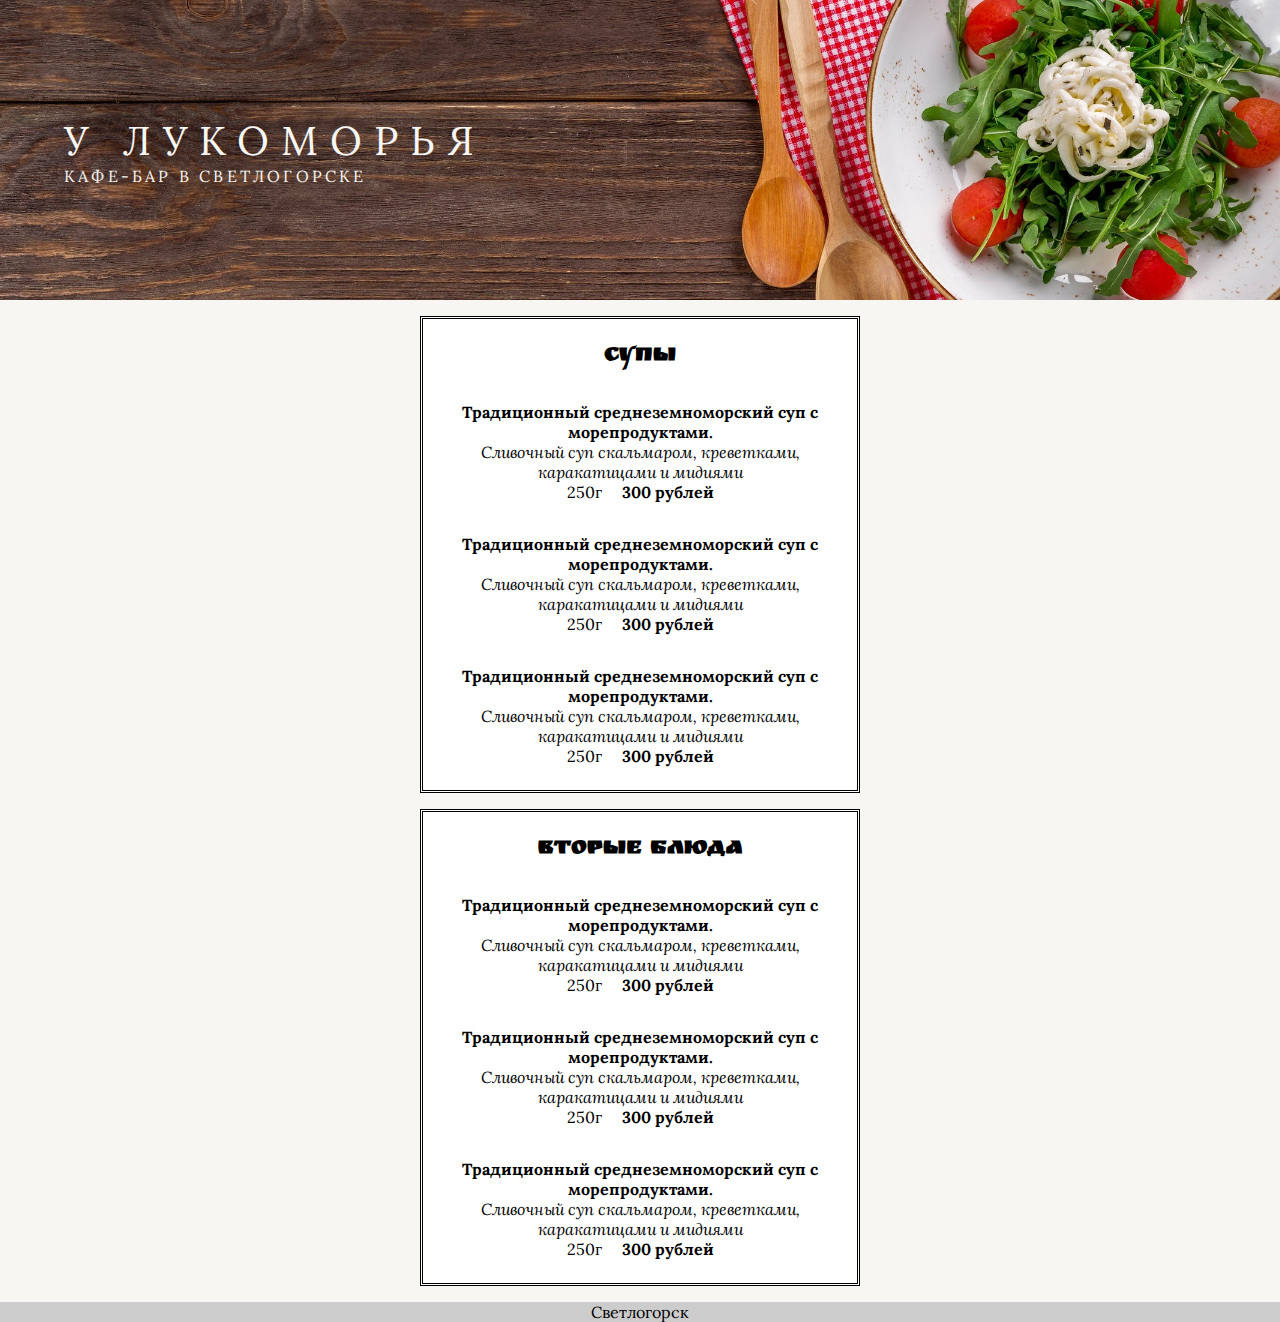
<file: index.html>
<!DOCTYPE html>
<html lang="en">
<head>
  <meta charset="UTF-8">
  <meta name="viewport" content="width=device-width, initial-scale=1.0">
  <link href="https://fonts.googleapis.com/css2?family=Lora:ital,wght@0,400;0,500;0,600;0,700;1,400;1,500;1,600;1,700&family=Ruslan+Display&display=swap" rel="stylesheet">


  <link rel="stylesheet" href="/main.css">
  <title>У лукоморья | Светлогорск</title>
</head>
<body>
  <div class="container">
    <header class="header">
      <div>
        <h1>У лукоморья</h1>
        <p>Кафе-бар в Светлогорске</p>
      </div>
    </header>
    <main class="main">
     <section class="section">
       <h2>Супы</h2>
       <article>
         <h3>Традиционный среднеземноморский суп с морепродуктами.</h3>
         <p><i>Сливочный суп скальмаром, креветками, каракатицами и мидиями</i></p>
         <p>250г <strong>300 рублей</strong></p>
       </article>

       <article>
        <h3>Традиционный среднеземноморский суп с морепродуктами.</h3>
        <p><i>Сливочный суп скальмаром, креветками, каракатицами и мидиями</i></p>
        <p>250г <strong>300 рублей</strong></p>
      </article>

      <article>
        <h3>Традиционный среднеземноморский суп с морепродуктами.</h3>
        <p><i>Сливочный суп скальмаром, креветками, каракатицами и мидиями</i></p>
        <p>250г <strong>300 рублей</strong></p>
      </article>

     </section>
    
     <section class="section">
      <h2>Вторые блюда</h2>
      <article>
        <h3>Традиционный среднеземноморский суп с морепродуктами.</h3>
        <p><i>Сливочный суп скальмаром, креветками, каракатицами и мидиями</i></p>
        <p>250г <strong>300 рублей</strong></p>
      </article>

      <article>
       <h3>Традиционный среднеземноморский суп с морепродуктами.</h3>
       <p><i>Сливочный суп скальмаром, креветками, каракатицами и мидиями</i></p>
       <p>250г <strong>300 рублей</strong></p>
     </article>

     <article>
       <h3>Традиционный среднеземноморский суп с морепродуктами.</h3>
       <p><i>Сливочный суп скальмаром, креветками, каракатицами и мидиями</i></p>
       <p>250г <strong>300 рублей</strong></p>
     </article>
     
    </section>
     

    </main>
    <footer class="footer">Светлогорск</footer>
</body>
</html>
</file>
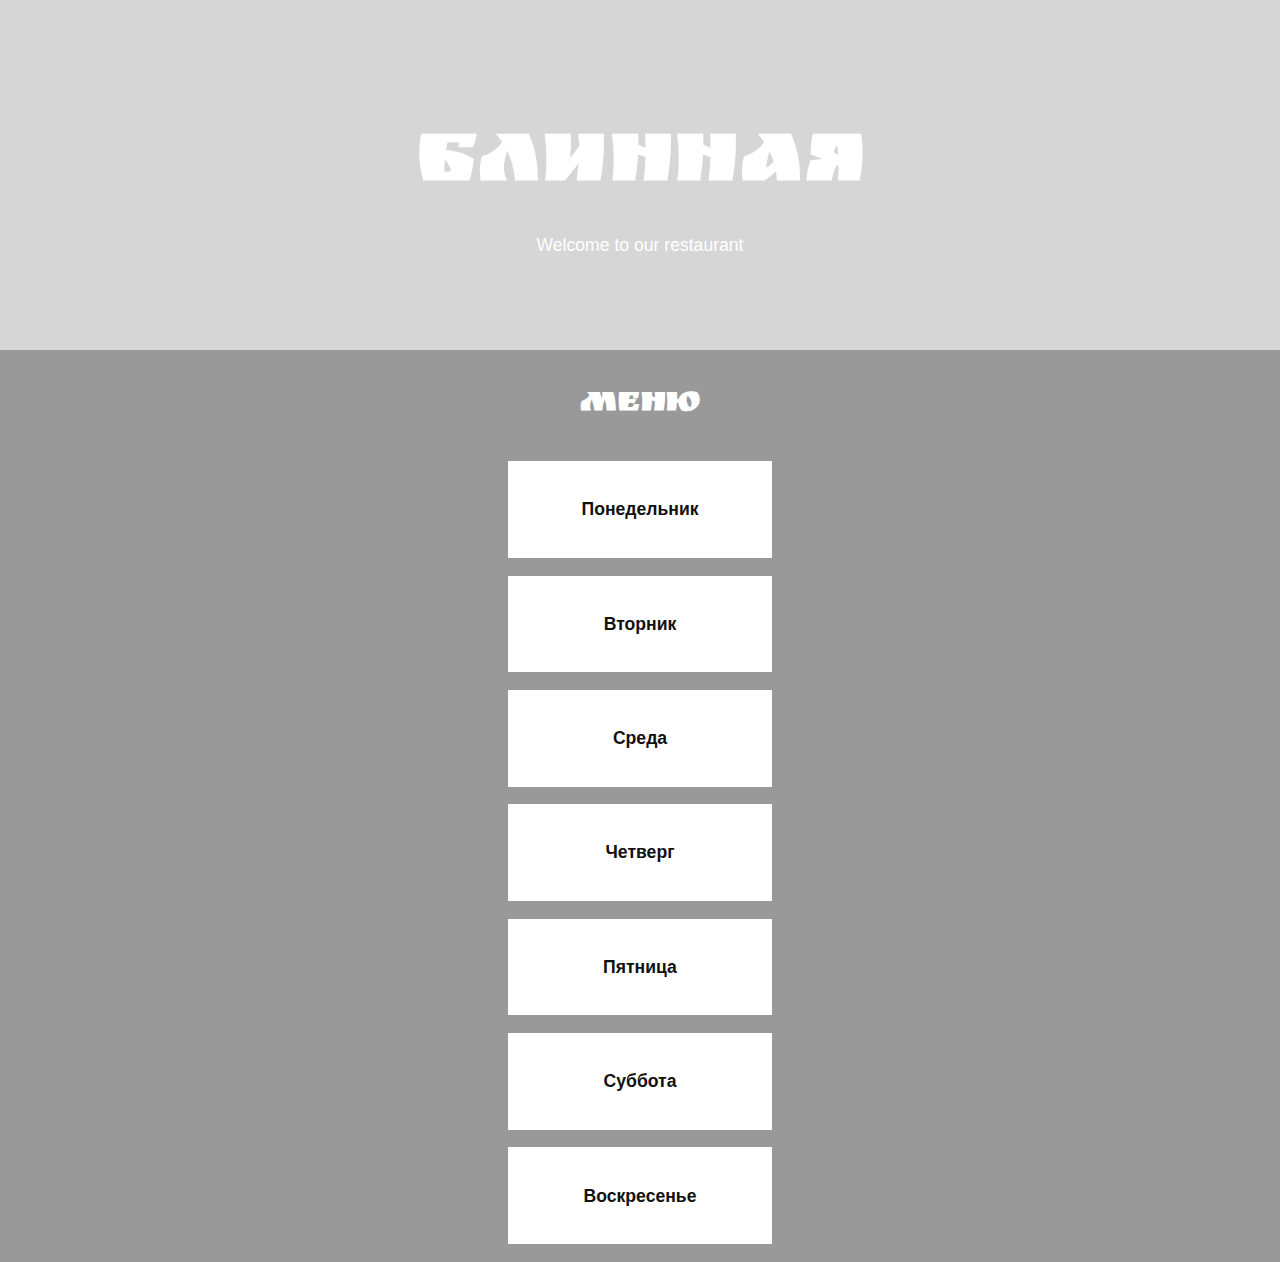
<file: test.html>
<!DOCTYPE html>
<html lang="en">

<head>
  <meta charset="UTF-8">
  <meta name="viewport" content="width=device-width, initial-scale=1.0">
  <link href="https://fonts.googleapis.com/css2?family=Ruslan+Display&display=swap" rel="stylesheet">

  <link rel="stylesheet" href="test.css">
  <title>css grid</title>
</head>

<body>
  <div class="container">
    <div class="container">
      <header class="header">
        <div class="bg-img"></div>
        <div class="wrap-content">
          <h1>Блинная</h1>
          <p>Welcome to our restaurant</p>
        </div>
      </header>
      <main>
        <h2>Меню</h2>
        <div class="wrap-btn">
          <a href="">Понедельник</a>
          <a href="">Вторник</a>
          <a href="">Среда</a>
          <a href="">Четверг</a>
          <a href="">Пятница</a>
          <a href="">Суббота</a>
          <a href="">Воскресенье</a>
        </div>
      </main>
    </div>
</body>

</html>
</file>
<file: main.css>
:root {
  --main-bg-color: #F7F6F2;
  box-sizing: border-box;
  font-size: 1em;
}

*,
::before,
::after {
  box-sizing: inherit;
  margin: 0;
  /* padding: 0; */
}

body {
  margin: 0;
  background-color: var(--main-bg-color);
  font-family: 'Lora',serif;
}
/* 
body * + * {
  margin-top: 1.5em;
} */

.container {
  display: grid;
}

.header {
  display: flex;
  text-transform: uppercase;
  /* text-align: center; */
  letter-spacing: 0.2em;
  /* display: inline-grid; */
  /* justify-ite/ms: center; */
  align-items: center;
  color: var(--main-bg-color);
  height: 300px;
  background: pink;
  background: url('back-image.jpeg') no-repeat center center fixed;
  -webkit-background-size: cover;
  -moz-background-size: cover;
  -o-background-size: cover;
  background-size: cover;
}
.header > div {
  margin-left: 4em;
}
h1 {
  /* font-family: 'Ruslan Display'; */
  font-size: 2.5em;
  font-weight: 400;
  letter-spacing: 0.3em;
}
h2 {
  font-family: 'Ruslan Display';
  padding: 1em;
}
h3 {
  font-size: 1em;
}
.header > div > p {
  font-weight: 100;
}

.main {
  max-width: 600px;
  margin: 0 auto;
  text-align: center;
  /* background: url('back-main.jpg') no-repeat center center fixed; */
  /* background-size: cover; */

}


section  {
  border: 3px double black;
  background: white;
  margin: 1em 5em;
  
}

section:first-child {
  margin-top: 1em;
}

article {
  /* background-color: grey; */
  padding: 0.5em;
  margin-bottom: 1em;
}

article strong {
  margin-left: 1em;
}

footer {
  background-color: #ccc;
  text-align: center;
}
</file>
<file: test.css>
body {
  margin: 0;
  font-family: Helvetica, Arial, sans-serif;
  background: #999;
  color: white;
  font-size: 1.1em;
  line-height: 1.5;
  text-align: center;
}

.header {
  min-height: 350px;
  /* background-color: pink; */
}
h1 {
  
}
header h1 {
  font-family: 'Ruslan Display',cursive;
  font-size: 2.5em;
  /* color: #EA4335; */
  /* -webkit-text-stroke: 1px white;
   -webkit-text-fill-color: #ea4335; */
  /* color: white; */

  margin: 0;
  padding: 0 1em;
  padding-top: 100px;
  padding-bottom: 0;
}
p {
  margin: 0;
  /* padding: 1em 0; */
}
img {
  display: block;
  width: 100%;
  height: auto;
}
.bg-img {
  background: white url('https://images.pexels.com/photos/2113556/pexels-photo-2113556.jpeg');
  position: absolute;
  background-position: center;
  background-repeat: no-repeat;
  background-size: cover;
  width: 100%;
  height: 350px;
  z-index: -1;
  opacity: 0.6;
  
}

h2 {
  font-family: 'Ruslan Display';
  font-size: 2em;
  margin-: 0;
}
main .wrap-btn {
  width: 300px;
  margin: auto;
  /* background-color:pink; */
}
main .wrap-btn a {
  cursor: pointer;
  display: block;
  color: #111;
  text-decoration: none;
  font-weight: bold;
  background-color: white;
  margin: 1em;
  padding: 2em;
  /* width: 100px; 
  */
  
}

main .wrap-btn a:hover {
  color: red;
}

@media (min-width: 700px) {
  header h1 {
    font-size: 5em;
    /* -webkit-text-stroke: 1px white;
   -webkit-text-fill-color: #ea4335; */
   color: EA4335;
  }
}
</file>
